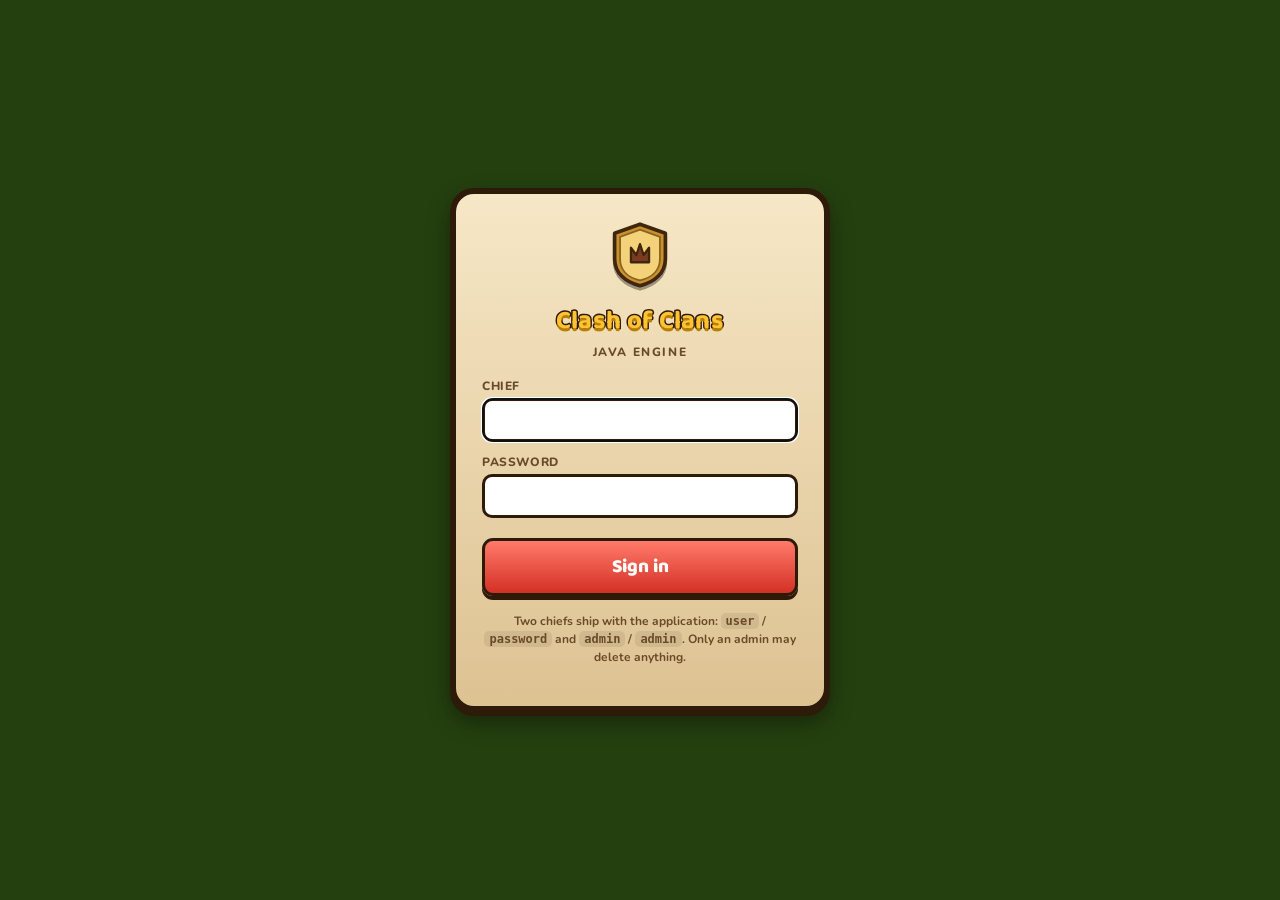
<file: src/main/resources/static/login.html>
<!DOCTYPE html>
<html lang="en">
<head>
<meta charset="utf-8">
<meta name="viewport" content="width=device-width, initial-scale=1">
<title>Clash of Clans — Sign in</title>
<link rel="preconnect" href="https://fonts.googleapis.com">
<link rel="preconnect" href="https://fonts.gstatic.com" crossorigin>
<link href="https://fonts.googleapis.com/css2?family=Baloo+2:wght@600;800&family=Nunito:wght@400;700;900&display=swap" rel="stylesheet">
<link rel="stylesheet" href="css/app.css">
<style>
  body { display: grid; place-items: center; overflow: auto; }
  .gate {
    width: min(380px, 92vw); text-align: center;
    background: linear-gradient(var(--parchment), var(--parchment-dark));
    border: 6px solid var(--stroke); border-radius: 24px; padding: 28px 26px;
    box-shadow: var(--shadow);
  }
  .gate .crest { width: 58px; height: 66px; margin-bottom: 6px; }
  .gate h1 {
    font-size: 26px; color: var(--gold); -webkit-text-stroke: 3px var(--stroke);
    paint-order: stroke fill; text-shadow: 0 3px 0 var(--gold-dark); margin-bottom: 2px;
  }
  .gate p.sub { margin: 0 0 18px; font-weight: 800; font-size: 12px; letter-spacing: 1.6px;
                text-transform: uppercase; color: var(--ink-soft); }
  .gate label { display: block; text-align: left; font-size: 12px; font-weight: 800;
                text-transform: uppercase; letter-spacing: .6px; color: var(--ink-soft); margin: 12px 0 4px; }
  .gate input {
    width: 100%; font-family: inherit; font-weight: 800; font-size: 15px;
    padding: 9px 11px; border: 3px solid var(--stroke); border-radius: 10px; background: #fff;
  }
  .gate .btn-attack { margin-top: 20px; }
  .note { margin-top: 16px; font-size: 12px; font-weight: 700; color: var(--ink-soft); line-height: 1.5; }
  .note code { background: #00000012; padding: 1px 5px; border-radius: 5px; font-weight: 800; }
  .alert { margin: 0 0 12px; padding: 8px 10px; border-radius: 10px; border: 3px solid var(--stroke);
           font-weight: 800; font-size: 13px; }
  .alert.bad { background: linear-gradient(#ffb3ad, #e8837b); }
  .alert.good { background: linear-gradient(#bdf0bd, #8ad68a); }
  .alert[hidden] { display: none !important; }
</style>
</head>
<body>

<main class="gate">
  <svg class="crest" viewBox="0 0 64 72" aria-hidden="true">
    <path d="M32 2 60 12v28c0 16-12 26-28 30C16 66 4 56 4 40V12z" fill="#c9922f" stroke="#40260f" stroke-width="4" stroke-linejoin="round"/>
    <path d="M32 8 54 16v24c0 13-9 21-22 24C19 61 10 53 10 40V16z" fill="#f3d27a" stroke="#8a6320" stroke-width="2"/>
    <path d="M22 44V28l6 8 4-12 4 12 6-8v16z" fill="#7a3b1f" stroke="#40260f" stroke-width="2.5" stroke-linejoin="round"/>
  </svg>

  <h1>Clash of Clans</h1>
  <p class="sub">Java engine</p>

  <div id="failed" class="alert bad" hidden>Wrong chief name or password.</div>
  <div id="loggedOut" class="alert good" hidden>You are signed out.</div>

  <form method="post" action="login">
    <label for="username">Chief</label>
    <input id="username" name="username" autocomplete="username" autofocus required>

    <label for="password">Password</label>
    <input id="password" name="password" type="password" autocomplete="current-password" required>

    <input type="hidden" id="csrf" name="_csrf">
    <button type="submit" class="btn btn-attack">Sign in</button>
  </form>

  <p class="note">
    Two chiefs ship with the application:
    <code>user</code> / <code>password</code> and <code>admin</code> / <code>admin</code>.
    Only an admin may delete anything.
  </p>
</main>

<script>
  const cookie = document.cookie.match(/(?:^|;\s*)XSRF-TOKEN=([^;]+)/);
  if (cookie) document.getElementById('csrf').value = decodeURIComponent(cookie[1]);

  const query = new URLSearchParams(window.location.search);
  if (query.has('error')) document.getElementById('failed').hidden = false;
  if (query.has('logout')) document.getElementById('loggedOut').hidden = false;
</script>

</body>
</html>
</file>
<file: src/main/resources/static/css/app.css>
[hidden] { display: none !important; }

:root {
  --parchment: #f6e7c6;
  --parchment-dark: #ddc292;
  --gold: #ffc233;
  --gold-dark: #b97f00;
  --elixir: #d84fe0;
  --dark-elixir: #7a4fd8;
  --trophy: #ffb300;
  --ink: #40260f;
  --ink-soft: #6b4a2a;
  --danger: #e04a3f;
  --stroke: #2e1a09;
  --raise: 0 4px 0 var(--stroke);
  --shadow: 0 4px 0 var(--stroke), 0 10px 22px rgba(0, 0, 0, .4);
}

* { box-sizing: border-box; }

html, body {
  height: 100%;
  margin: 0;
  font-family: Nunito, system-ui, sans-serif;
  color: var(--ink);
  background: #24400f;
  overflow: hidden;
}

h1, h2, h3 { font-family: "Baloo 2", Nunito, sans-serif; margin: 0; letter-spacing: .3px; }

button { font-family: inherit; cursor: pointer; }
button:disabled { cursor: not-allowed; }

.topbar {
  display: flex;
  align-items: center;
  gap: 18px;
  padding: 8px 18px;
  background:
    repeating-linear-gradient(90deg, #00000012 0 2px, transparent 2px 26px),
    linear-gradient(#b87c36, #8a5a24 60%, #6d4419);
  border-bottom: 5px solid var(--stroke);
  box-shadow: 0 6px 18px rgba(0, 0, 0, .5);
  position: relative;
  z-index: 5;
}

.brand { display: flex; align-items: center; gap: 10px; }
.crest { width: 40px; height: 45px; filter: drop-shadow(0 3px 0 rgba(0, 0, 0, .35)); }

.wordmark { display: flex; flex-direction: column; line-height: 1; }
.wordmark strong {
  font-family: "Baloo 2", sans-serif;
  font-size: 24px;
  color: var(--gold);
  -webkit-text-stroke: 3px var(--stroke);
  paint-order: stroke fill;
  text-shadow: 0 3px 0 var(--gold-dark);
}
.wordmark span {
  font-size: 10px; font-weight: 900; letter-spacing: 2.4px;
  text-transform: uppercase; color: #f0d7a8;
}

.hud { display: flex; gap: 8px; margin-left: auto; }

.hud-res {
  display: flex; align-items: center; gap: 7px;
  padding: 5px 12px 5px 7px;
  background: linear-gradient(#3d2a16, #241508);
  border: 3px solid var(--stroke);
  border-radius: 999px;
  color: #ffeec9; font-weight: 900; font-size: 14px;
  font-variant-numeric: tabular-nums;
  min-width: 108px;
}
.ico { width: 18px; height: 18px; flex: none; display: block; }
.hud-res .ico { width: 21px; height: 21px; filter: drop-shadow(0 1px 0 #00000055); }

.chief { display: flex; align-items: center; gap: 8px; color: #f0d7a8; font-weight: 800; font-size: 13px; }
.signout { margin: 0; }
.signout .btn { padding: 5px 12px; font-size: 12px; }
.status { font-size: 11px; padding: 3px 9px; border-radius: 999px; background: #00000045; }
.status.ok { color: #b9f6a5; }
.status.err { color: #ffb3ad; }

select {
  font-family: inherit; font-weight: 800; font-size: 13px;
  color: var(--ink);
  background: linear-gradient(var(--parchment), var(--parchment-dark));
  border: 3px solid var(--stroke);
  border-radius: 10px;
  padding: 6px 9px;
}
select.full { width: 100%; }

.btn {
  border: 3px solid var(--stroke);
  border-radius: 11px;
  font-weight: 900;
  color: #fff;
  padding: 7px 12px;
  box-shadow: var(--raise);
  transition: filter .12s, transform .06s, box-shadow .06s;
}
.btn:hover:not(:disabled) { filter: brightness(1.1); }
.btn:active:not(:disabled) { transform: translateY(3px); box-shadow: 0 1px 0 var(--stroke); }
.btn:disabled { filter: grayscale(.75) brightness(.9); box-shadow: 0 2px 0 var(--stroke); }

.btn-gold { background: linear-gradient(#ffd561, #e39a12); color: var(--ink); text-shadow: 0 1px 0 #ffffff66; }
.btn-wood { background: linear-gradient(#b87c36, #7c4d1c); }
.btn-attack {
  width: 100%; margin-top: 10px; padding: 11px;
  font-family: "Baloo 2", sans-serif; font-size: 19px;
  background: linear-gradient(#ff7a6b, #d33124);
}

.layout {
  display: grid;
  grid-template-columns: 310px 1fr 310px;
  gap: 12px;
  padding: 12px;
  height: calc(100% - 66px);
}

.panel { display: flex; flex-direction: column; gap: 12px; min-height: 0; overflow-y: auto; }
.panel::-webkit-scrollbar { width: 9px; }
.panel::-webkit-scrollbar-thumb { background: #00000055; border-radius: 9px; }

.card {
  background: linear-gradient(var(--parchment), var(--parchment-dark));
  border: 4px solid var(--stroke);
  border-radius: 16px;
  padding: 12px 14px;
  box-shadow: var(--shadow);
}
.card.grow { flex: 1; min-height: 160px; overflow-y: auto; }

.card-head { display: flex; align-items: center; justify-content: space-between; gap: 8px; }
.card h3 {
  font-size: 16px; margin-bottom: 8px;
  text-transform: uppercase; letter-spacing: 1px; color: var(--ink-soft);
}

.badge {
  font-size: 11px; font-weight: 900; padding: 2px 9px; margin-bottom: 8px;
  background: var(--gold); border: 2px solid var(--stroke); border-radius: 999px;
}

.building-list, .army-list, .troop-list, .leaderboard { list-style: none; margin: 0; padding: 0; }

.building-list { max-height: 42vh; overflow-y: auto; margin-top: 8px; }
.building-list::-webkit-scrollbar, .troop-list::-webkit-scrollbar { width: 8px; }
.building-list::-webkit-scrollbar-thumb, .troop-list::-webkit-scrollbar-thumb { background: #00000033; border-radius: 8px; }

.building-list li, .troop-list li {
  display: grid;
  grid-template-columns: 12px 1fr auto;
  align-items: center;
  gap: 8px;
  padding: 6px 7px;
  border-radius: 9px;
  font-size: 13px; font-weight: 700;
}
.building-list li { cursor: pointer; }
.building-list li:hover { background: #00000012; }
.building-list li.hi { background: var(--gold); }

.row-name { display: flex; flex-direction: column; line-height: 1.25; min-width: 0; }
.row-name b { font-weight: 800; white-space: nowrap; overflow: hidden; text-overflow: ellipsis; }
.row-name small { font-size: 10.5px; font-weight: 700; color: var(--ink-soft); }

.dot { width: 11px; height: 11px; border-radius: 50%; border: 2px solid var(--stroke); }
.dot.def { background: var(--danger); }
.dot.res { background: var(--gold); }
.dot.core { background: #7fb3ff; }
.dot.air { background: #56c2ff; }
.dot.ground { background: #c49a63; }
.dot.support { background: #7fdc8a; }

.up {
  display: flex; align-items: center; gap: 5px;
  font-size: 11px; font-weight: 900; padding: 4px 8px;
  border: 3px solid var(--stroke); border-radius: 9px;
  background: linear-gradient(#8fe08a, #3f9a3f); color: #fff;
  box-shadow: 0 3px 0 var(--stroke);
  font-variant-numeric: tabular-nums;
  transition: filter .12s, transform .06s, box-shadow .06s;
}
.up:hover:not(:disabled) { filter: brightness(1.1); }
.up:active:not(:disabled) { transform: translateY(2px); box-shadow: 0 1px 0 var(--stroke); }
.up:disabled { background: linear-gradient(#cdbc9c, #a8926d); box-shadow: 0 2px 0 var(--stroke); }
.up .ico { width: 14px; height: 14px; }
.up.maxed { background: linear-gradient(#ffd561, #e39a12); color: var(--ink); }

.spoils {
  margin: 10px 0 4px; padding: 8px 10px;
  background: #00000012; border: 2px dashed #00000030; border-radius: 11px;
}
.spoils-title {
  display: block; font-size: 10.5px; font-weight: 900; letter-spacing: .7px;
  text-transform: uppercase; color: var(--ink-soft); margin-bottom: 5px;
}
.spoils-list { list-style: none; margin: 0; padding: 0; display: flex; gap: 12px; flex-wrap: wrap; }
.spoils-list li {
  display: flex; align-items: center; gap: 5px;
  font-weight: 900; font-size: 13px; font-variant-numeric: tabular-nums;
}
.spoils-list li.zero { opacity: .4; }
.spoils-list li.empty { opacity: .6; font-weight: 700; font-style: italic; }

.leaderboard { counter-reset: rank; }
.leaderboard li {
  display: flex; align-items: center; gap: 8px;
  padding: 6px 9px; border-radius: 9px; font-weight: 800; font-size: 14px;
}
.leaderboard li:nth-child(odd) { background: #00000010; }
.leaderboard li.me { background: var(--gold); border: 2px solid var(--stroke); }
.leaderboard li::before { counter-increment: rank; content: counter(rank); opacity: .55; width: 14px; }
.leaderboard li span { margin-left: auto; font-variant-numeric: tabular-nums; }

.collect {
  display: flex; align-items: center; gap: 10px;
  margin: 10px 0 2px; padding: 8px 10px;
  background: #00000012; border: 2px dashed #00000030; border-radius: 11px;
}
.collect .spoils-list { flex: 1; gap: 10px; }
.collect .btn { padding: 6px 14px; font-size: 13px; }

.build-row { display: flex; gap: 8px; }
.build-row select { flex: 1; min-width: 0; }

.viewport {
  position: relative;
  border: 5px solid var(--stroke);
  border-radius: 20px;
  overflow: hidden;
  box-shadow: var(--shadow);
}
#canvasHost { position: absolute; inset: 0; }
#canvasHost canvas { display: block; width: 100%; height: 100%; }

.viewport-hud {
  position: absolute; top: 12px; left: 12px; right: 12px;
  display: flex; justify-content: space-between; align-items: flex-start; gap: 12px;
  pointer-events: none;
}
.viewport-hud .btn { pointer-events: auto; }

.village-title {
  font-family: "Baloo 2", sans-serif; font-size: 20px; color: #fff;
  text-shadow: 0 2px 0 rgba(0, 0, 0, .6);
  background: linear-gradient(#00000060, #00000040);
  border: 2px solid #ffffff30;
  padding: 4px 14px; border-radius: 999px;
}

.village-title.under-attack {
  background: linear-gradient(#d33124, #a8241a);
  border-color: #ffffff55;
  animation: pulse 1.1s ease-in-out infinite;
}

@keyframes pulse {
  0%, 100% { box-shadow: 0 0 0 0 #ff6b5e88; }
  50% { box-shadow: 0 0 0 9px #ff6b5e00; }
}

.legend { position: absolute; left: 14px; bottom: 12px; display: flex; gap: 6px; pointer-events: none; }
.chip { font-size: 10.5px; font-weight: 900; padding: 3px 9px; border-radius: 999px; border: 2px solid var(--stroke); }
.chip-def { background: var(--danger); color: #fff; }
.chip-res { background: var(--gold); }
.chip-core { background: #7fb3ff; }

.tooltip {
  position: absolute; pointer-events: none; z-index: 3;
  background: linear-gradient(var(--parchment), var(--parchment-dark));
  border: 3px solid var(--stroke); border-radius: 11px;
  padding: 7px 11px; font-size: 13px; font-weight: 800; box-shadow: var(--shadow);
  transform: translate(-50%, -130%); white-space: nowrap;
}
.tooltip small { display: block; font-weight: 700; color: var(--ink-soft); }

.camera-hint {
  position: absolute; bottom: 12px; right: 16px; font-size: 11px; font-weight: 700;
  color: #ffffffcc; text-shadow: 0 1px 3px #000000aa; pointer-events: none;
}

.tabs { display: flex; gap: 8px; }
.tab {
  flex: 1; padding: 8px; border-radius: 12px 12px 0 0;
  border: 4px solid var(--stroke); border-bottom: none;
  background: linear-gradient(#8a5a24, #6d4419);
  color: #f0d7a8; font-weight: 900; font-size: 14px;
}
.tab.active { background: linear-gradient(var(--parchment), var(--parchment-dark)); color: var(--ink); }

.field {
  display: block; font-size: 12px; font-weight: 800; margin-bottom: 10px;
  text-transform: uppercase; letter-spacing: .6px; color: var(--ink-soft);
}
.field span { display: block; margin-bottom: 4px; }

.camp {
  display: flex; align-items: center; gap: 8px; margin: 10px 0;
  font-size: 12px; font-weight: 900; font-variant-numeric: tabular-nums;
}
.camp-bar { flex: 1; height: 14px; background: #00000028; border: 3px solid var(--stroke); border-radius: 999px; overflow: hidden; }
#campFill { height: 100%; width: 0; background: linear-gradient(90deg, #8fe08a, #3f9a3f); transition: width .2s; }
.camp.over #campFill { background: linear-gradient(90deg, #ff9a8a, var(--danger)); }

.army-list li {
  display: grid; grid-template-columns: 12px 1fr auto; align-items: center;
  gap: 8px; padding: 5px 2px; font-size: 13px; font-weight: 700;
}
.army-list input {
  width: 58px; font-family: inherit; font-weight: 900; text-align: center; font-size: 14px;
  border: 3px solid var(--stroke); border-radius: 9px; padding: 4px; background: #fff;
}

.hint { font-size: 12px; margin: 8px 0 0; min-height: 1.15em; font-weight: 800; color: var(--ink-soft); }
.hint.err { color: #a3281c; }
.hint.ok { color: #2e7d32; }

.overlay {
  position: fixed; inset: 0; z-index: 20;
  display: grid; place-items: center;
  background: #00000085; backdrop-filter: blur(4px);
}

.overlay-card {
  width: min(440px, 90vw); text-align: center;
  background: linear-gradient(var(--parchment), var(--parchment-dark));
  border: 6px solid var(--stroke); border-radius: 24px; padding: 24px;
  box-shadow: var(--shadow);
}

.stars { display: flex; justify-content: center; gap: 12px; font-size: 48px; margin-bottom: 4px; }
.stars span { color: #00000022; transition: color .3s, transform .3s; }
.stars span.on { color: var(--gold); text-shadow: 0 4px 0 var(--gold-dark); transform: scale(1.18); }

.overlay-stats { display: flex; justify-content: center; gap: 26px; margin: 16px 0; }
.overlay-stats div { display: flex; flex-direction: column; }
.overlay-stats span { font-family: "Baloo 2", sans-serif; font-size: 30px; }
.overlay-stats small { font-size: 10.5px; text-transform: uppercase; letter-spacing: .6px; color: var(--ink-soft); }

.overlay-loot { list-style: none; padding: 0; margin: 0 0 6px; display: flex; justify-content: center; gap: 16px; font-weight: 900; }
.overlay-loot li { display: flex; align-items: center; gap: 5px; font-variant-numeric: tabular-nums; }
.overlay-loot li.zero { opacity: .38; }
.overlay-loot .ico { width: 20px; height: 20px; }

.toast {
  position: fixed; left: 50%; bottom: 26px; transform: translateX(-50%);
  z-index: 30; padding: 10px 20px;
  background: linear-gradient(var(--parchment), var(--parchment-dark));
  border: 4px solid var(--stroke); border-radius: 14px;
  font-weight: 900; font-size: 14px; box-shadow: var(--shadow);
}
.toast.err { background: linear-gradient(#ffb3ad, #e8837b); }

@media (max-width: 1180px) {
  .layout { grid-template-columns: 1fr; grid-template-rows: auto 62vh auto; overflow-y: auto; height: auto; }
  body { overflow: auto; }
  .hud-res { min-width: 0; }
}
</file>
